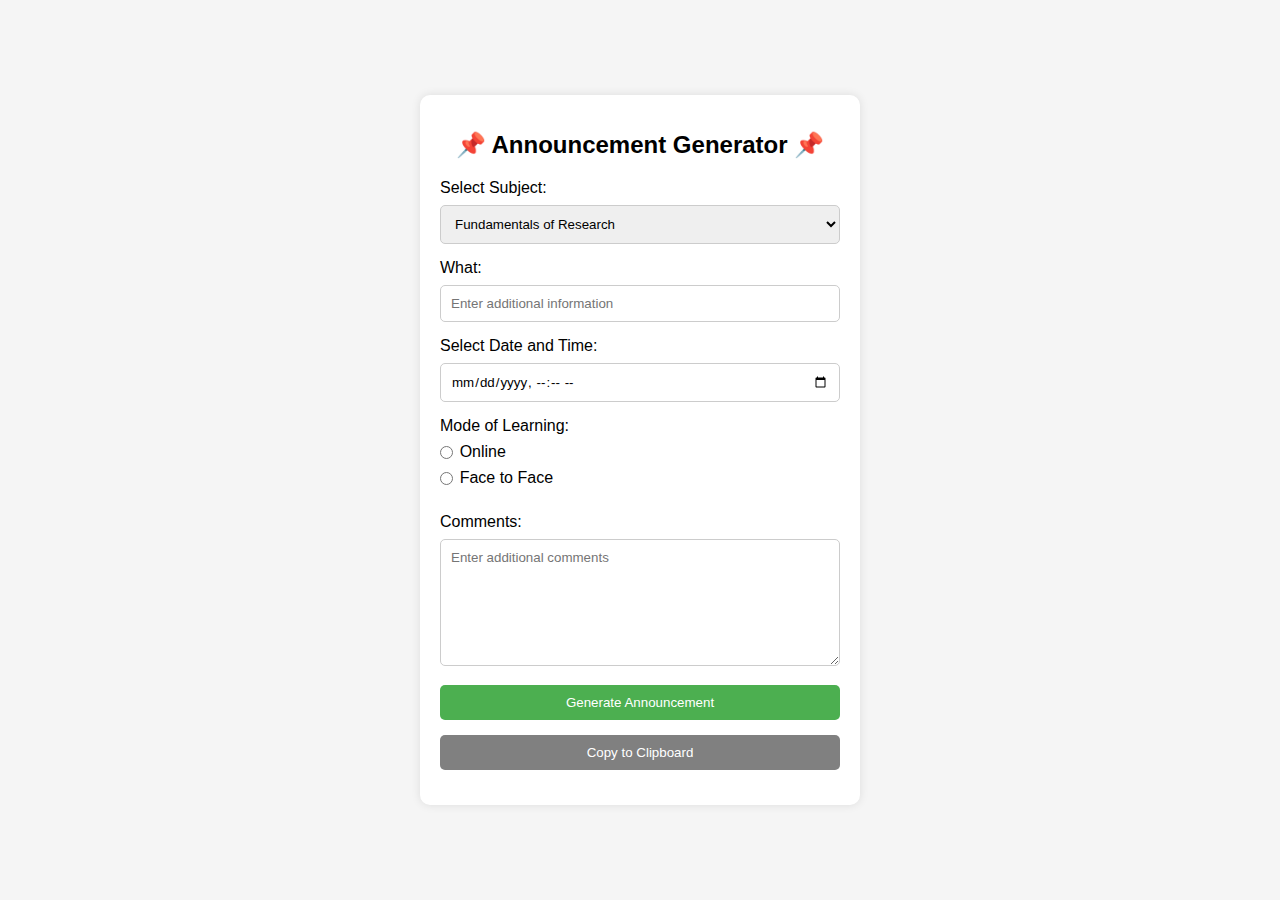
<file: announcement_generator/index.html>
<!DOCTYPE html>
<html lang="en">
<head>
    <meta charset="UTF-8">
    <meta name="viewport" content="width=device-width, initial-scale=1.0">
    <link rel="stylesheet" type="text/css" href="styles.css">
    <link rel="appscript" type="text/javascript" href="appscript.js">
    <title>PUP BSIT 3rd Year Announcement Generator</title>
</head>
<body>
    <div id="announcement-form">
        <h1>📌 Announcement Generator 📌</h1>

        <label for="subject">Select Subject:</label>
        <select id="subject" required>
            <option value="Fundamentals of Research">Fundamentals of Research</option>
            <option value="Web Development">Web Development</option>
            <option value="Database Administration">Database Administration</option>
            <option value="Art Appreciation">Art Appreciation</option>
            <option value="System Integration and Architecture 1">System Integration and Architecture 1</option>
            <option value="Multimedia">Multimedia</option>
            <option value="IT Elective 1">IT Elective 1</option>
        </select>

        <label for="what">What:</label>
        <input type="text" id="what" placeholder="Enter additional information">

        <label for="dateTime">Select Date and Time:</label>
        <input type="datetime-local" id="dateTime" required>

        <label>Mode of Learning:</label>
        <label for="online">
            <input type="radio" id="online" name="modeOfLearning" value="online" onchange="toggleMeetingOptions()" class="inline"/>Online
        </label>
        
        <label for="faceToFace">
            <input type="radio" id="faceToFace" name="modeOfLearning" value="faceToFace" onchange="toggleMeetingOptions()" class="inline"/>Face to Face
        </label>
        

        <div id="platform">
            <label for="meetingPlatform">Platform:</label>
            <select id="meetingPlatform" onchange="toggleMeetingOptions()">
                <option value="Google Meet">Google Meet</option>
                <option value="MS Teams">MS Teams</option>
                <option value="Zoom">Zoom</option>
            </select>
        </div>


        <div id="meetingLink" style="display: none;">
            <label for="meetingLinkInput">Meeting Link:</label>
            <input type="text" id="meetingLinkInput" placeholder="Enter meeting link">
        </div>
        
        <div id="meetingID" style="display: none;">
            <label for="meetingIdInput">Meeting ID:</label>
            <input type="text" id="meetingIdInput" placeholder="Enter meeting ID">
        </div>
        
        <div id="passcode" style="display: none;">
            <label for="passcodeInput">Passcode:</label>
            <input type="text" id="passcodeInput" placeholder="Enter passcode">
        </div>
        
        
        <div id="roomNumber" style="display: none;">
            <label for="roomNumberInput">Room Number:</label>
            <input type="text" id="roomNumberInput" placeholder="Enter room number">
        </div>
        <br>
        <label for="comments">Comments:</label>
        <textarea id="comments" rows="7" placeholder="Enter additional comments"></textarea>


        <button onclick="generateAnnouncement(), copyToClipboard()">Generate Announcement</button>
        <button onclick="copyToClipboard()" class="copy-button">Copy to Clipboard</button>



        <div id="announcement-output">
        <div id="announcement-result"></div>
        </div>
        
    </div>

    <script src="appscript.js"></script>
</body>
</html>
</file>
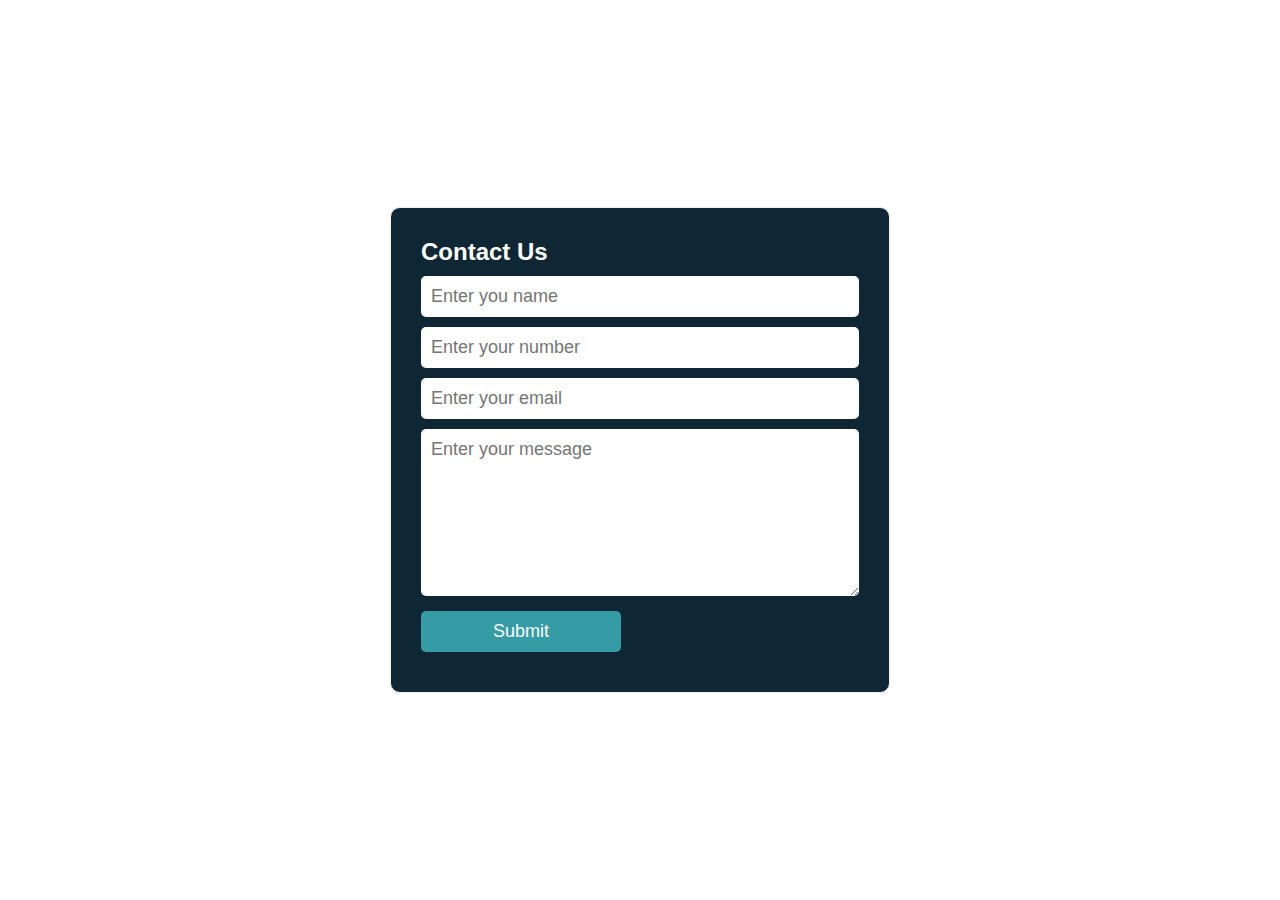
<file: form-gsheet/index.html>
<!DOCTYPE html>
<html lang="en">
<head>
    <meta charset="UTF-8">
    <meta name="viewport" content="width=device-width, initial-scale=1.0">
    <link rel="stylesheet" href="styles.css"/>
    <title>Contact Us</title>
</head>
<body>
    <div class="container">
        <form method="post" action="https://sheetdb.io/api/v1/uiis4obn4a0xd" id="sheetdb-form">
            <h4>Contact Us</h4>
            <input type="text" name="data[Name]"placeholder="Enter you name"  required>
            <input type="text" name="data[Number]" placeholder="Enter your number" required>
            <input type="email" name="data[Email]" placeholder="Enter your email" required>
            <textarea name="data[Message]" rows="7" placeholder="Enter your message" required></textarea>
            <input type="submit" value="Submit" name="submit" id="submit">
        </form>

        
    </div>
    
    <script>
        var form = document.getElementById("sheetdb-form");
        form.addEventListener("submit", e => {
            e.preventDefault();
            
            var confimation = confirm("Are you sure you want to submit the form?");

            if (confimation) {
                fetch(form.action, {
                    method: "POST",
                    body: new FormData(document.getElementById("sheetdb-form")),
                }).then(function(response) {
                    return response.json();
                }).then(function(html){
                    // Clear the form inputs
                    form.reset();
                    alert("Your response has been submitted");
                });
            }
        });
    </script>
</body>
</html>
</file>
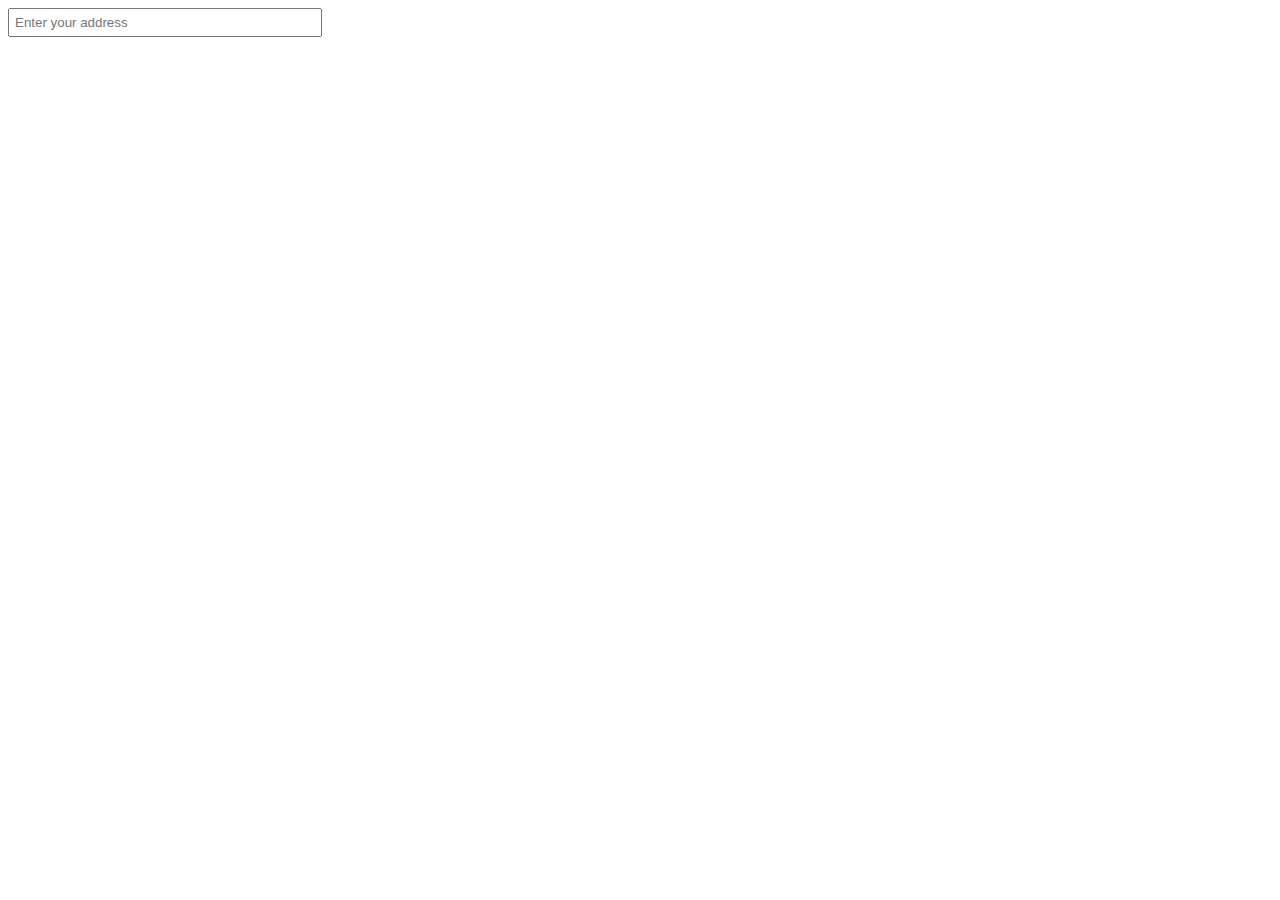
<file: popup/index.html>
<!DOCTYPE html>
<html>
<head>
  <style>
    /* Style the input field */
    #addressInput {
      width: 300px;
      padding: 5px;
    }

    /* Style the pop-up panel (hidden by default) */
    #addressPanel {
      display: none;
      position: absolute;
      background-color: #f9f9f9;
      z-index: 1;
      max-height: 150px;
      overflow-y: auto;
      border: 1px solid #ddd;
      width: 300px;
    }
  </style>
</head>
<body>
  <input type="text" id="addressInput" placeholder="Enter your address">
  <div id="addressPanel"></div>

  <script>
    const addressInput = document.getElementById("addressInput");
    const addressPanel = document.getElementById("addressPanel");

    // Mock address suggestions data for different regions
    const addressSuggestions = {
      'Region A': ['Address 1A', 'Address 2A', 'Address 3A'],
      'Region B': ['Address 1B', 'Address 2B', 'Address 3B'],
      'Region C': ['Address 1C', 'Address 2C', 'Address 3C'],
    };

    // Function to show the panel with region-specific suggestions
    function showPanel() {
      const inputValue = addressInput.value;
      const selectedRegion = "Region A"; // Replace with your logic to get the selected region
      const suggestions = addressSuggestions[selectedRegion] || [];
      addressPanel.innerHTML = suggestions.map(suggestion => `<div>${suggestion}</div>`).join("");
      addressPanel.style.display = "block";
    }

    // Event listeners
    addressInput.addEventListener("focus", showPanel);
    addressInput.addEventListener("blur", () => {
      // Hide the panel on blur
      addressPanel.style.display = "none";
    });
  </script>
</body>
</html>
</file>
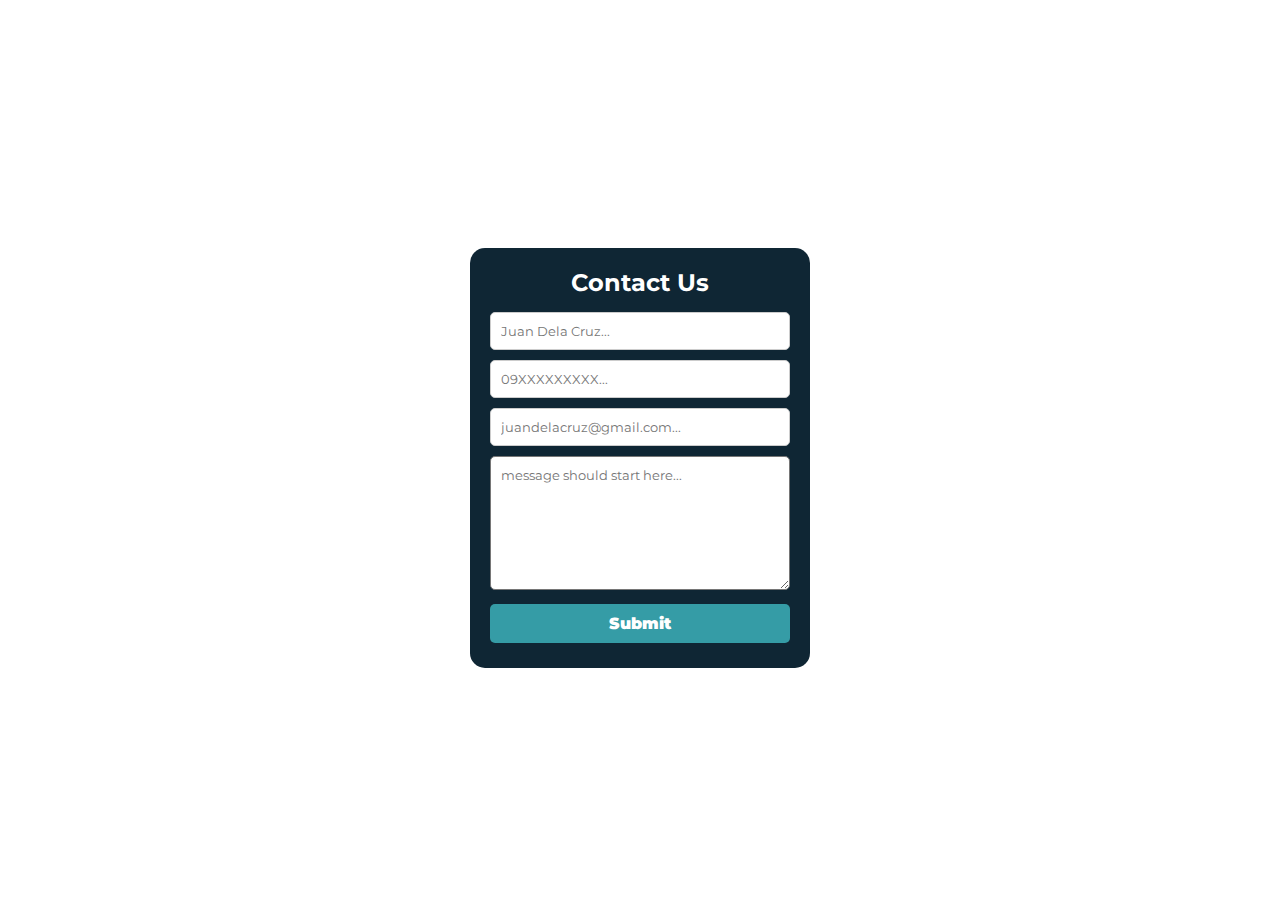
<file: prob-html-form/index.html>
<!DOCTYPE html>
<html lang="en">
<head>
    <meta charset="UTF-8">
    <meta name="viewport" content="width=device-width, initial-scale=1.0">
    <title>Contact Us</title>
    <link href="styles.css" rel="stylesheet"/>
    <link href='https://fonts.googleapis.com/css?family=Montserrat' rel='stylesheet'/>
</head>
<body>
    <div class="container">
        <form method="post" action="https://sheetdb.io/api/v1/uiis4obn4a0xd" id="sheetdb-form">
            <h3>Contact Us</h3>
            <input type="text" placeholder="Juan Dela Cruz..." name="data[Name]" required>
            <input type="number" placeholder="09XXXXXXXXX..." name="data[Number]" required>
            <input type="email" placeholder="juandelacruz@gmail.com..." name="data[Email]" required>
            <textarea name="data[Message]" id="message" cols="30" rows="7" placeholder="message should start here..."></textarea>
            <input type="submit" value="Submit" name="Submit" id="submit">
        </form>
        
    </div>
    <script src="appscript.js"></script>
</body>

</html>
</file>
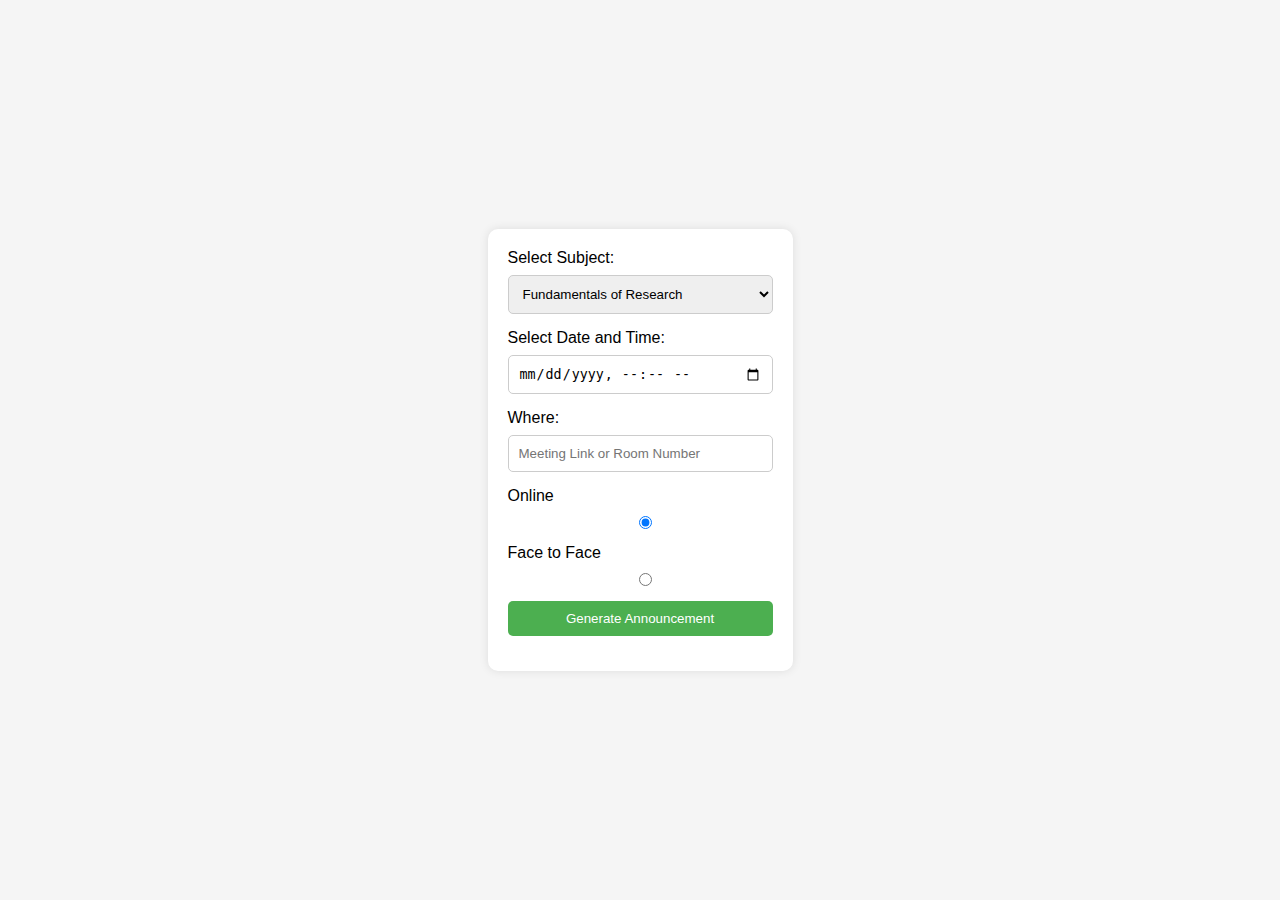
<file: announcement_generator/sample.html>
<!DOCTYPE html>
<html lang="en">
<head>
    <meta charset="UTF-8">
    <meta name="viewport" content="width=device-width, initial-scale=1.0">
    <title>Section Announcement</title>
    <style>
        body {
            font-family: 'Arial', sans-serif;
            margin: 0;
            padding: 0;
            display: flex;
            align-items: center;
            justify-content: center;
            height: 100vh;
            background-color: #f5f5f5;
        }

        #announcement-form {
            background-color: #fff;
            padding: 20px;
            border-radius: 10px;
            box-shadow: 0 0 10px rgba(0, 0, 0, 0.1);
        }

        label {
            display: block;
            margin-bottom: 8px;
        }

        select, input, button {
            width: 100%;
            padding: 10px;
            margin-bottom: 15px;
            border: 1px solid #ccc;
            border-radius: 5px;
            box-sizing: border-box;
        }

        button {
            background-color: #4caf50;
            color: #fff;
            border: none;
            cursor: pointer;
        }

        button:hover {
            background-color: #45a049;
        }

        #announcement-output {
            display: none;
            margin-top: 20px;
        }

        #announcement-result {
            background-color: #4caf50;
            color: #fff;
            padding: 10px;
            border-radius: 5px;
        }
    </style>
</head>
<body>
    <div id="announcement-form">
        <label for="subject">Select Subject:</label>
        <select id="subject">
            <option value="Fundamentals of Research">Fundamentals of Research</option>
            <option value="Web Development">Web Development</option>
            <option value="Database Administration">Database Administration</option>
            <option value="Art Appreciation">Art Appreciation</option>
            <option value="System Integration and Architecture 1">System Integration and Architecture 1</option>
            <option value="Multimedia">Multimedia</option>
            <option value="IT Elective 1">IT Elective 1</option>
        </select>

        <label for="dateTime">Select Date and Time:</label>
        <input type="datetime-local" id="dateTime" required>

        <label for="location">Where:</label>
        <input type="text" id="location" placeholder="Meeting Link or Room Number" required>

        <label for="online">Online</label>
        <input type="radio" id="online" name="locationType" value="online" checked>
        <label for="faceToFace">Face to Face</label>
        <input type="radio" id="faceToFace" name="locationType" value="faceToFace">

        <button onclick="generateAnnouncement()">Generate Announcement</button>

        <div id="announcement-output">
            <div id="announcement-result"></div>
        </div>
    </div>

    <script>
        function generateAnnouncement() {
            var subject = document.getElementById('subject').value;
            var dateTime = document.getElementById('dateTime').value;
            var location = document.getElementById('location').value;
            var locationType = document.querySelector('input[name="locationType"]:checked').value;

            var announcement = `📌 𝗖𝗹𝗮𝘀𝘀 𝗔𝗻𝗻𝗼𝘂𝗻𝗰𝗲𝗺𝗲𝗻𝘁 📌\n`;
            announcement += `𝗪𝗵𝗮𝘁: ${subject}\n`;
            announcement += `𝗪𝗵𝗲𝗻: ${dateTime}\n`;
            announcement += `𝗪𝗵𝗲𝗿𝗲: ${locationType === 'online' ? `Online - ${location}` : `Face to Face - Room ${location}`}`;

            document.getElementById('announcement-result').innerText = announcement;
            document.getElementById('announcement-output').style.display = 'block';
        }
    </script>
</body>
</html>
</file>
<file: announcement_generator/styles.css>
* {
    font-family: 'Arial', sans-serif;
}
body {
    margin: 0;
    padding: 0;
    display: flex;
    align-items: center;
    justify-content: center;
    height: 100vh;
    background-color: #f5f5f5;
}

#announcement-form {
    background-color: #fff;
    padding: 20px;
    border-radius: 10px;
    box-shadow: 0 0 10px rgba(0, 0, 0, 0.1);
    width: 400px;
    text-align: left;
}

h1 {
    text-align: center;
    font-weight: bold;
    font-size: 24px;
    margin-bottom: 20px;
}

label {
    font-weight: 450;
    display: block;
    margin-bottom: 8px;
}

select, input, button, textarea {
    width: 100%;
    padding: 10px;
    margin-bottom: 15px;
    border: 1px solid #ccc;
    border-radius: 5px;
    box-sizing: border-box;
}

.meeting-options {
    margin-top: 10px;
    padding: 10px;
    border: 1px solid #ccc;
    border-radius: 5px;
    display: none;
}

.inline {
    width: unset;
    margin: 0 0.5em 0 0;
    vertical-align: middle;
}
#modeOfLearning {
    display: none;
}

#platform {
    display: none;
}

#meetingLink {
    display: none;
}

#meetingId {
    display: none;
}

#passcode {
    display: none;
}

button {
    background-color: #4caf50;
    color: #fff;
    border: none;
    cursor: pointer;
}

button:hover {
    background-color: #45a049;
}

button.copy-button {
    background-color: #808080; /* Use the desired gray color */
    color: #fff;
    border: none;
    cursor: pointer;
}

button.copy-button:hover {
    background-color: #666; /* Adjust the hover color if needed */
}

#announcement-output {
    font-family: 'Roboto', sans-serif;
    display: none;
    margin-top: 20px;
    text-align: left;
}

#announcement-result {
    background-color: #4caf50;
    color: #fff;
    padding: 10px;
    border-radius: 5px;
}
</file>
<file: form-gsheet/styles.css>
* {
    box-sizing: border-box;
    padding: 0;
    margin: 0;
    font-family: 'Montserrat', sans-serif;
    font-size: 18px;
}

body {
    height: 100vh;
    display: flex;
    align-items: center;
    justify-content: center;
}

.container {
    width: 500px;
    padding: 30px;
    border: 1px solid #eeeeee;
    border-radius: 10px;
    background-color: #0f2634;
}

h4 {
    margin-bottom: 10px;
    font-size: 24px;
    color: white;
}

input {
    width: 100%;
    padding: 10px;
    margin-bottom: 10px;
    border-radius: 5px;
    border: none;
}

textarea {
    width: 100%;
    padding: 10px;
    border: none;
    border-radius: 5px;
}

#submit{
    border: none;
    background-color: #359ca6;
    color: white;
    font-weight: 500;
    width: 200px;
    margin-top: 10px;
    border-radius: 5px;
}

#submit:hover{
    background-color: #05bdce;
    cursor: pointer;
}
</file>
<file: prob-html-form/styles.css>
* {
    font-family: "Montserrat", sans-serif;
}


body {
    height: 100vh;
    display: flex;
    align-items: center;
    justify-content: center;

}
.container {
    display: block;
    width: 300px;
    padding: 20px;
    margin: 20px 20px;
    align-items: center;
    color: aliceblue;
    background-color: #0f2634;
    justify-content: center;
    border-radius: 15px;
}

h3 {
    text-align: center;
    margin-top: auto;
    margin-bottom: 10px;
    font-size: 24px;
    color: #ffffff;
}

input {
    box-sizing: border-box;
    width: 100%;
    align-items: center;
    justify-content: center;
    padding: 10px;
    margin: 5px auto;
    border: 1px solid #ccc;
    border-radius: 5px;
}

textarea {
    width: 100%;
    padding: 10px;
    margin: 5px auto;
    box-sizing: border-box;
    border-radius: 5px;

}


#submit {
    background-color: #359ca6;
    color: #ffffff;
    border: none;
    border-radius: 5px;
    cursor: pointer;
    font-weight: 1000;
    font-size: medium;
}

#submit:hover {
    background-color: #05bdce;
}
</file>
